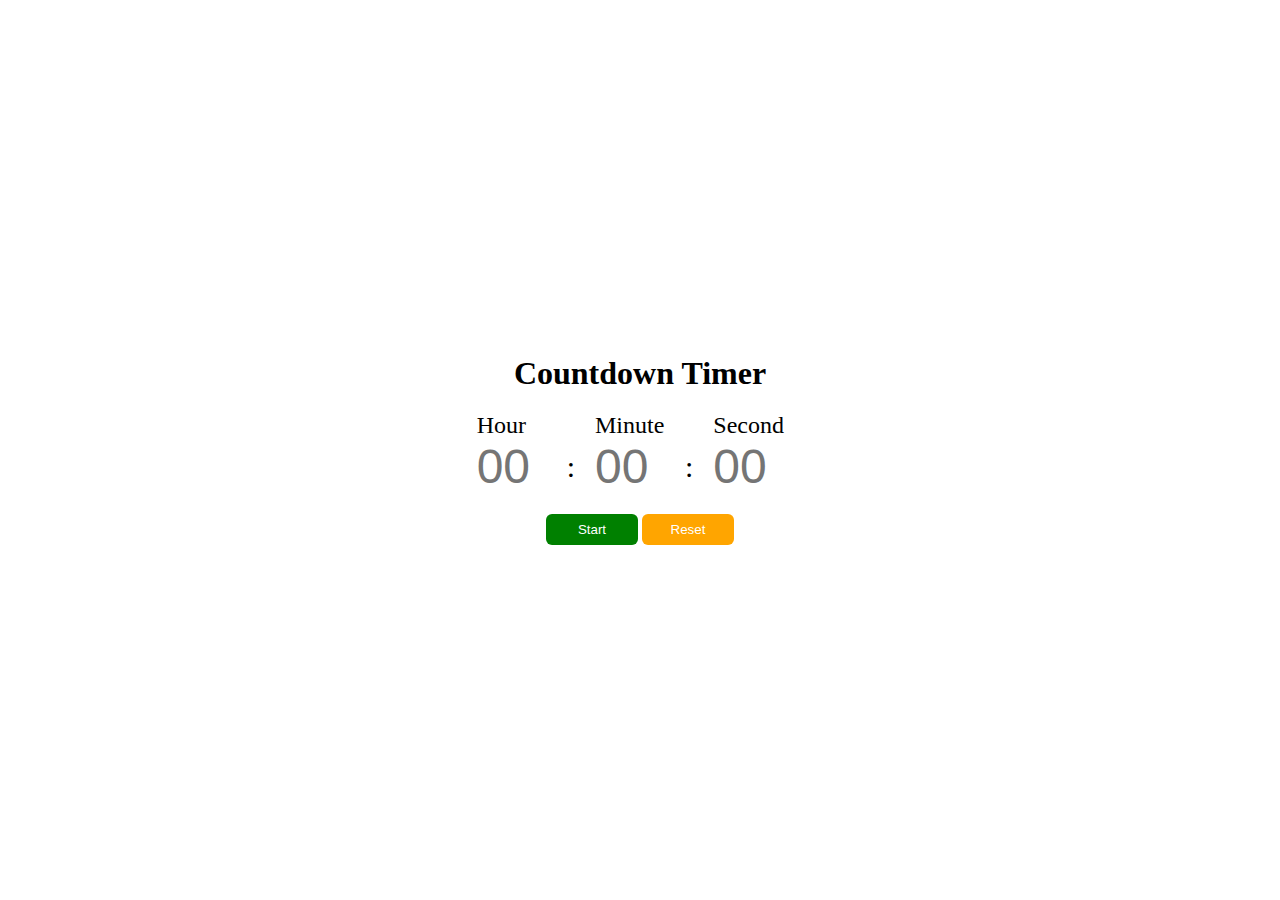
<file: countdown_timer/index.html>
<!DOCTYPE html>
<html>
  <head>
    <title>Vanilla countdown timer</title>
    <meta charset="UTF-8" />
  </head>

  <body>
    <div id="app">
      <h1>Countdown Timer</h1>
      <div class="time-container">
        <div class="hour each-time-container">
          <p>Hour</p>
          <input
            type="number"
            oninput="this.value=this.value.slice(0,this.maxLength)"
            id="hourInp"
            maxlength="2"
            placeholder="00"
          />
        </div>
        <p class="colon">:</p>
        <div class="hour each-time-container">
          <p>Minute</p>
          <input
            type="number"
            oninput="this.value=this.value.slice(0,this.maxLength)"
            id="minInp"
            maxlength="2"
            placeholder="00"
          />
        </div>
        <p class="colon">:</p>
        <div class="hour each-time-container">
          <p>Second</p>
          <input
            type="number"
            oninput="this.value=this.value.slice(0,this.maxLength)"
            id="secInp"
            maxlength="2"
            placeholder="00"
          />
        </div>
      </div>

      <div class="btn-container">
        <button class="btn start-btn" id="startBtn">Start</button>
        <button class="btn stop-btn" id="stopBtn">Stop</button>
        <button class="btn reset-btn" id="resetBtn">Reset</button>
      </div>
    </div>
    <link rel="stylesheet" href="./styles.css">
    <script src="./index.js" type="module"></script>
  </body>
</html>
</file>
<file: countdown_timer/styles.css>
* {
    margin: 0;
    padding: 0;
  }
  body {
    width: 100vw;
    height: 100vh;
    display: flex;
    justify-content: center;
    align-items: center;
  }
  #app {
    width: 60vw;
    display: flex;
    justify-content: center;
    align-items: center;
    flex-direction: column;
  }
  
  .time-container {
    display: flex;
    margin: 20px 0;
  }
  
  .each-time-container > input {
    border: none;
    font-size: 48px;
    width: 90px;
    outline: none;
  }
  .each-time-container > p {
    font-size: 24px;
  }
  .colon {
    display: flex;
    align-items: flex-end;
    padding-bottom: 10px;
    padding-right: 20px;
    font-size: 30px;
  }
  .btn {
    width: 92px;
    padding: 8px 20px;
    border-radius: 6px;
    border: none;
  }
  .start-btn {
    background-color: green;
    color: white;
  }
  .stop-btn {
    background-color: red;
    color: white;
    display: none;
  }
  .reset-btn {
    background-color: orange;
    color: white;
  }
</file>
